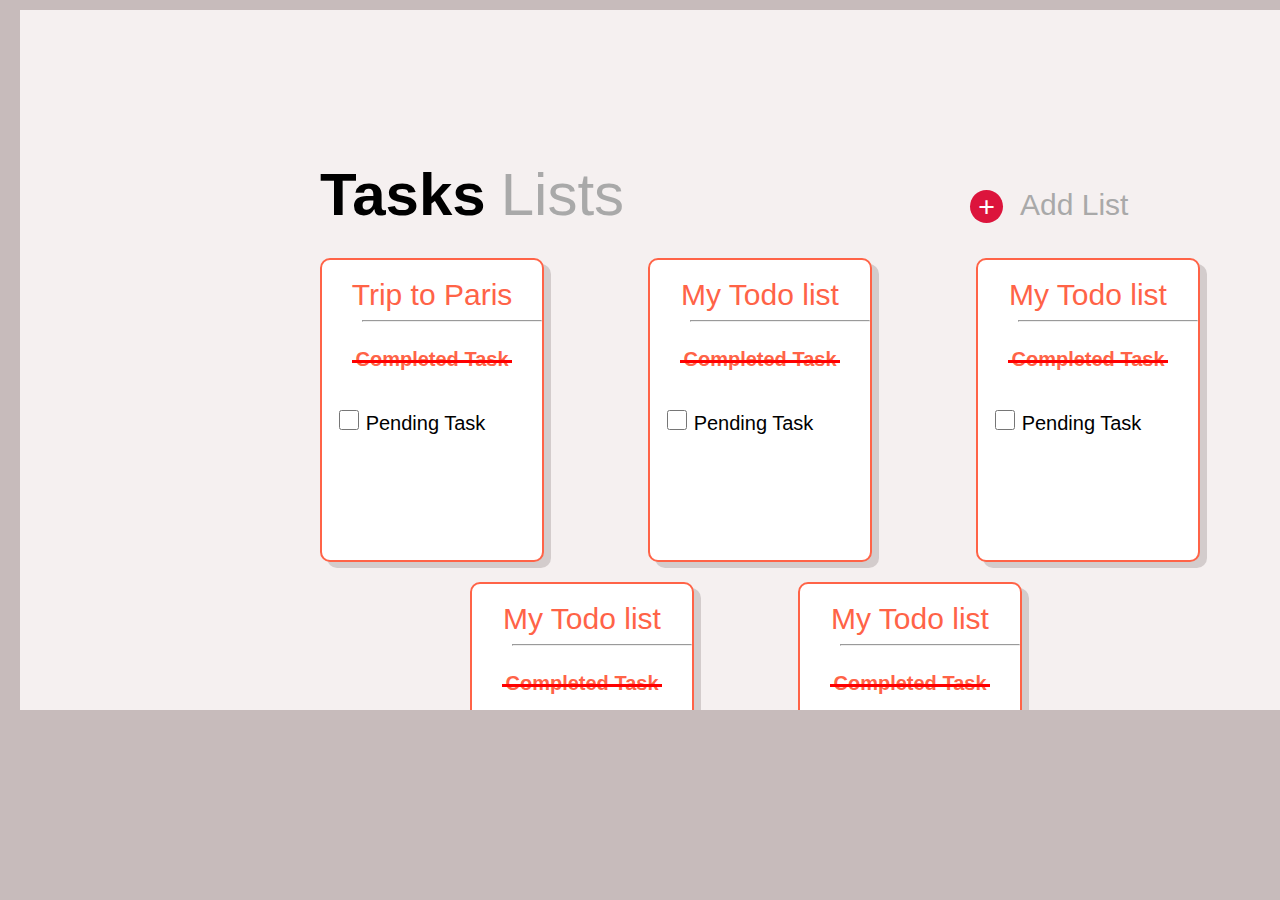
<file: index.html>
<!DOCTYPE html>
<html lang="en">
<head>
    <meta charset="UTF-8">
    <meta http-equiv="X-UA-Compatible" content="IE=edge">
    <meta name="viewport" content="width=device-width, initial-scale=1.0">
    <title>Document</title>
    <link rel="stylesheet" href="index.css">
</head>
<body>

<div class='main'>
    <div class='p'>
       <b style="font-family:Arial, Helvetica, sans-serif">Tasks</b> <span class='text'> Lists </span></div>
    <div class='plus'>
        <a style="text-decoration: none; color: white;" href="#addnew" >&#43;</a> 
    </div>

    <div class='listtext'> Add List</div> 
    
       <br> <br>
       <div class='parent child1'>
           <br>
           <span class='trip'> <a href="./trip_1.html" class="tripp"> Trip to Paris </a> </span> <hr class="hr1"> <br>
           <span class='strike'>Completed Task</span>
           <span class='strike1'> </span>
            <br> <br> 
           <input class='checkbox' type="checkbox" name="task1" id="task1">
           <label class="pending" for="task1">Pending Task</label>
       </div>  
       <div class='parent child2'>
           <br>
        <span class='trip'> My Todo list </span> <hr class="hr2"> <br>
        <span class='strike'>Completed Task</span> 
        <span class='strike2'> </span>
        <br> <br>
        <input class="checkbox" type="checkbox" name="task2" id="task2">
        <label class="pending" for="task1">Pending Task</label>
        </div>
    <div class='parent child3'>
        <br>
        <span class='trip'> My Todo list </span> <hr class="hr3"> <br>
        <span class='strike'>Completed Task</span> 
        <span class='strike3'> </span>
        <br> <br>
        <input class="checkbox" type="checkbox" name="task3" id="task2"> 
        <label class="pending" for="task1">Pending Task</label>
    </div>   
    <div class='parent child4'>
        <br>
        <span class='trip'> My Todo list </span> <hr class="hr4"> <br>
        <span class='strike'>Completed Task</span> 
        <span class='strike4'> </span>
        <br> <br>
        <input class="checkbox" type="checkbox" name="task3" id="task2"> 
        <label class="pending" for="task1">Pending Task</label>
    </div> 

    <div class='parent child5'>
        <br>
        <span class='trip'> My Todo list </span> <hr class="hr5"> <br>
        <span class='strike'>Completed Task</span> 
        <span class='strike5'> </span>
        <br> <br>
        <input class="checkbox" type="checkbox" name="task3" id="task2"> 
        <label class="pending" for="task1">Pending Task</label>
    </div> 

    <div id="addnew" class="overlay">
        <div class="popup">
            <p class="newlist">Add New List</p> <br> <br>
            <textarea class="area" name="" id="" cols="30" rows="10"></textarea> <br>
             <button class="button "type="submit">ADD</button>
             <a class="close" href="#">&times;</a>
        </div>
   

  </div>


</body>
</html>
</file>
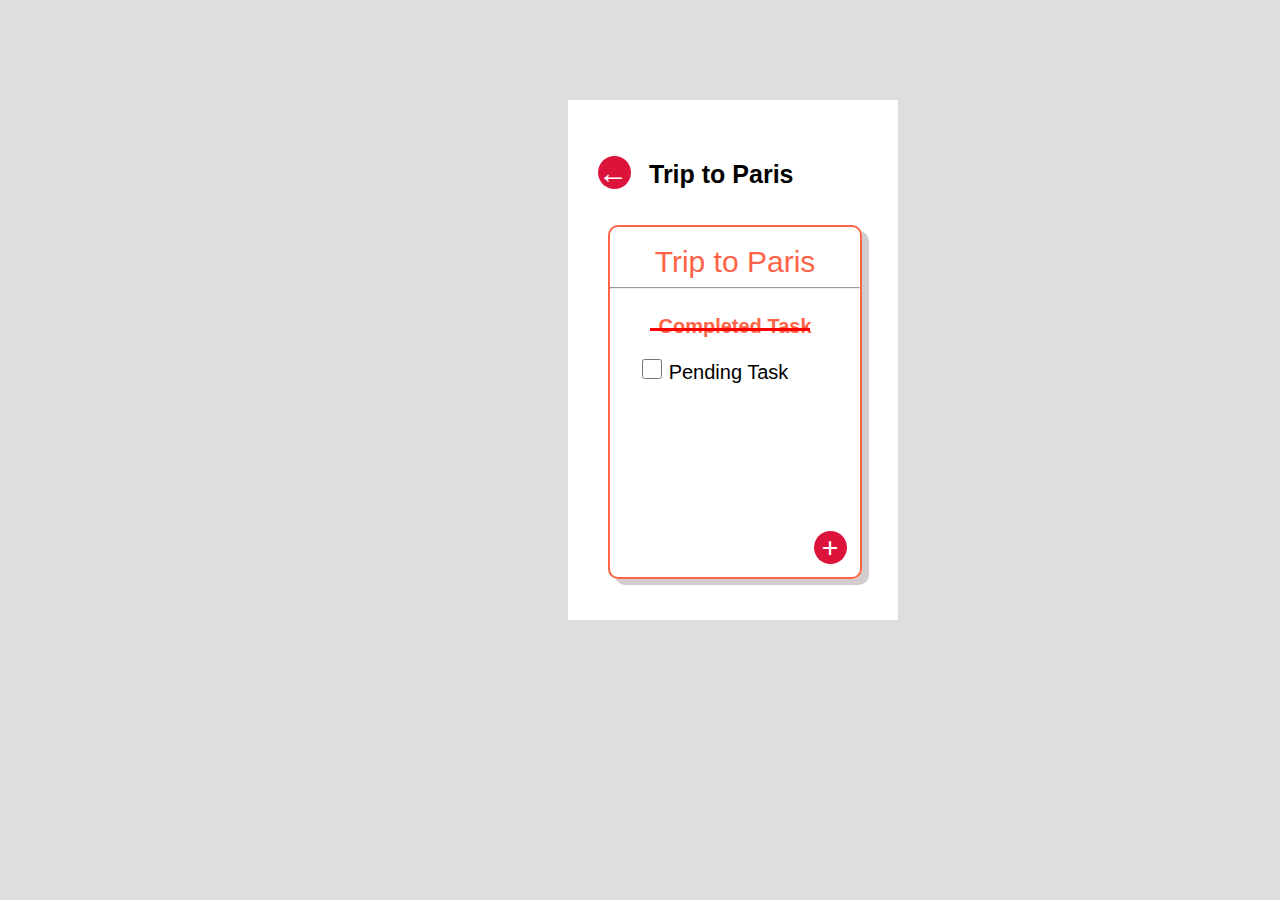
<file: trip.html>
<!DOCTYPE html>
<html lang="en">
<head>
    <meta charset="UTF-8">
    <meta http-equiv="X-UA-Compatible" content="IE=edge">
    <meta name="viewport" content="width=device-width, initial-scale=1.0">
    <title>Document</title>
    <link rel="stylesheet" href="trip.css">
</head>
<body>
    <div class='main'>
        <div class='home'>
            <a style="text-decoration: none; color: white;" href="./index.html" >&larr; </a></div> &nbsp &nbsp
               
             <span class='text1'>Trip to Paris</span>
    <br> <br> <br>
      <div class='parent'>
        <br>
       <span class='trip'> Trip to Paris </span> <hr> <br>
       <span class='strike'>Completed Task</span> 
       <span class='strike1'> </span>
       <br> <br>
       <input class="checkbox" type="checkbox" name="task2" id="task2">
       <label class="pending" for="task1">Pending Task</label>
        <div class='plus'>
        <a style="text-decoration: none; color: white;" href="#addnew" >&#43;</a> 
        </div>
    </div>
  </div>

    <div id="addnew" class="overlay">
        <div class="popup">
            <p class="newitem">Add New Todo</p> <br> <br>
            <textarea class="area" name="" id="" cols="30" rows="10"></textarea> <br>
             <button class="button "type="submit">ADD</button>
        </div>
   </div>

</body>
</html>
</body>
</html>
</file>
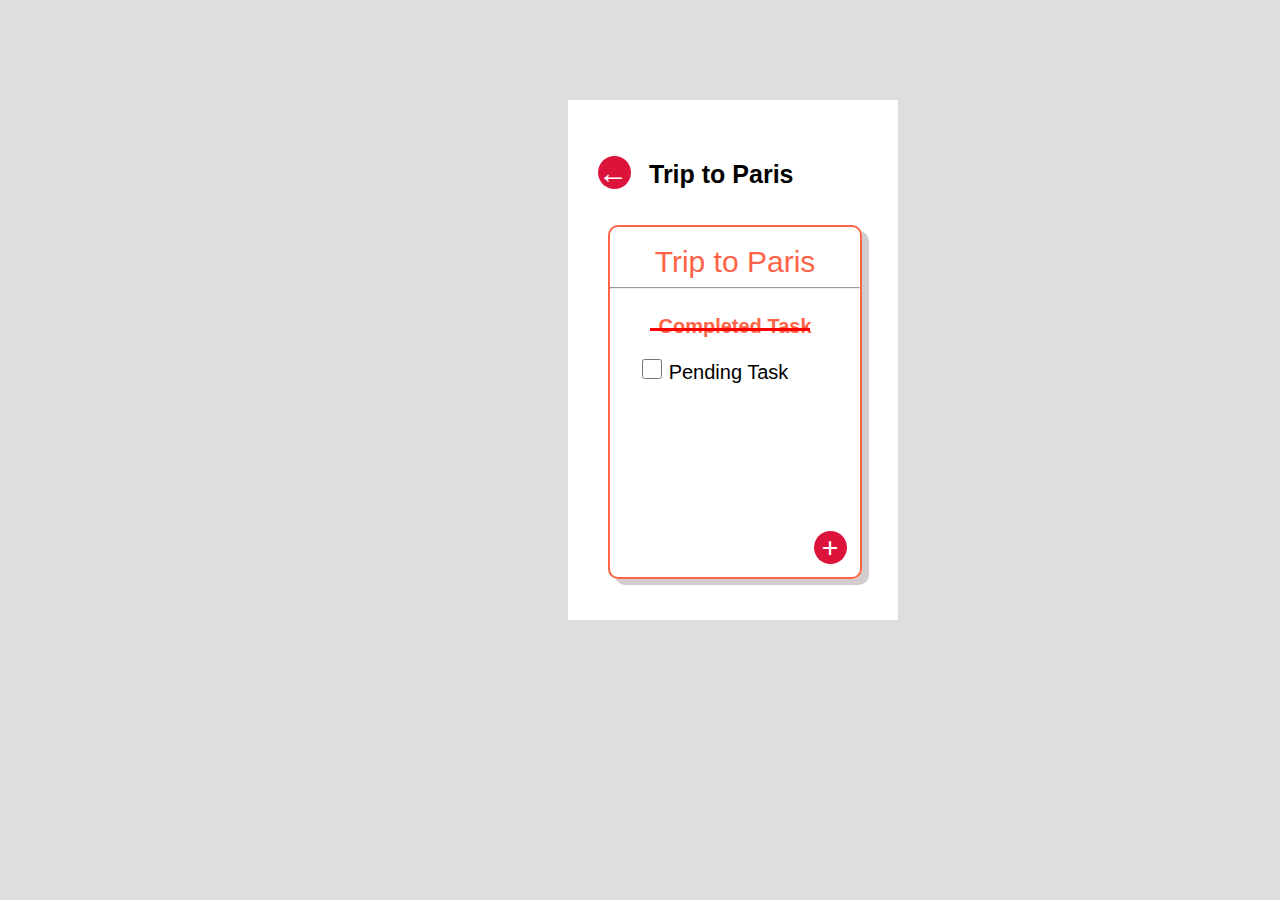
<file: trip_1.html>
<!DOCTYPE html>
<html lang="en">
<head>
    <meta charset="UTF-8">
    <meta http-equiv="X-UA-Compatible" content="IE=edge">
    <meta name="viewport" content="width=device-width, initial-scale=1.0">
    <title>Document</title>
    <link rel="stylesheet" href="trip_1.css">
</head>
<body>
    <div class='main'>
        <div class='home'>
            <a style="text-decoration: none; color: white;" href="./index.html" >&larr; </a></div> &nbsp &nbsp
               
             <span class='text1'>Trip to Paris</span>
    <br> <br> <br>
      <div class='parent'>
        <br>
       <span class='trip'> Trip to Paris </span> <hr> <br>
       <span class='strike'>Completed Task</span> 
       <span class='strike1'> </span>
       <br> <br>
       <input class="checkbox" type="checkbox" name="task2" id="task2">
       <label class="pending" for="task1">Pending Task</label>
        <div class='plus'>
        <a style="text-decoration: none; color: white;" href="#addnew" >&#43;</a> 
        </div>
    </div>
  </div>

    <div id="addnew" class="overlay">
        <div class="popup">
            <p class="newitem">Add New Todo</p> <br> <br>
            <textarea class="area" name="" id="" cols="30" rows="10"></textarea> <br>
             <button class="button "type="submit">ADD</button>
        </div>
   </div>

</body>
</html>
</body>
</html>
</file>
<file: index.css>
body
{
    margin-top: 10px;
    margin-left: 10px;
    background-color: rgb(199, 187, 187);
}
.p
{
    font-size: 60px;
    margin-top: 50px;
    margin-left: 200px;
}

.main{

    margin-top: 10px;
    margin-left: 10px;
    background-color: rgba(247, 242, 242, 0.966);
    padding: 100px;
    width: 1250px;
    height:500px;
    overflow-y: auto;
   
}

.text
{
    font-family: arial;
    font-stretch: ultra-condensed;
    color: darkgray;
   
}


.plus
{
    border: 0px solid;
    background-color: crimson;
    height: 33px;
    width: 33px;
    border-radius: 25px;
    margin-top: -40px;
    margin-left: 850px;
    text-align: center;
    font-weight: bolder;
    font-size: 30px;
    color: white;
}

.listtext
{
    font-family: arial;
    color: darkgray;
    margin-top: -35px;
    margin-left: 900px;
    display: block;
    font-size: 30px;
}

.parent
{
    border: 2px solid tomato;
    height: 300px;
    width: 220px;
    display: inline-block;
    border-radius: 10px;
    text-align: center;
    margin-left: 200px;
    box-shadow: 7px 6px rgb(211, 204, 204);
    background-color: #fff;
}

.child2
{
    margin-left: 100px;
}

.child3
{
    margin-left: 100px ;
}

.child4
{
    margin-left: 350px ;
    margin-top: 20px;
}

.child5
{
    margin-left: 100px ;
    margin-top: 20px;
}

.hr1
{
    margin-left: 40px;
}

.hr2
{
    margin-left: 40px;
}
.hr3
{
    margin-left: 40px;
}
.hr4
{
    margin-left: 40px;
}
.hr5
{
    margin-left: 40px;
}
.strike
{
    color:  tomato;
    /* text-decoration: 4px line-through;
    text-decoration-color: red ; */
    font-size: 20px;
    font-weight: bold;
    font-family: Arial, Helvetica, sans-serif;
    
    
}

.strike1
{
    width: 160px;
    border-top: 3px solid red;
    left: 0px;
    top: -22px;
    position: relative;
    display: inline-block;
}

.strike2
{
    width: 160px;
    border-top: 3px solid red;
    left: 0px;
    top: -22px;
    position: relative;
    display: inline-block;
}

.strike3
{
    width: 160px;
    border-top: 3px solid red;
    left: 0px;
    top: -22px;
    position: relative;
    display: inline-block;
}

.strike4
{
    width: 160px;
    border-top: 3px solid red;
    left: 0px;
    top: -22px;
    position: relative;
    display: inline-block;
}

.strike5
{
    width: 160px;
    border-top: 3px solid red;
    left: 0px;
    top: -22px;
    position: relative;
    display: inline-block;
}

.trip
{
    font-family: arial;
    font-stretch: ultra-condensed;
    color: tomato;
    font-size: 30px;
    text-decoration: none;
}
.tripp
{
    font-family: arial;
    font-stretch: ultra-condensed;
    color: tomato;
    font-size: 30px;
    text-decoration: none; 
}
input.checkbox
{
    font-size: 70px;
    margin-left: -40px;
    width: 20px;
    height: 20px;
}

.pending
{
   
    font-family: Arial, Helvetica, sans-serif;
    font-size: 20px;
}




.area{

    border-radius: 3px;
    border: 1px solid tomato;
    width: 300px;
    height: 30px;
    text-decoration: none;
    margin-left: 10px;

}

.button
{
    position: absolute;
    border-radius: 30px;
    background-color: orangered;
    color: white;
    width: 75px;
    height: 41px;
    font-size: 20px;
    border-color: snow;
    text-align: center;
    margin-left: -30px;

}

.overlay {
    position: fixed;
    top: 0;
    bottom: 0;
    left: 0;
    right: 0;
    background: rgba(0, 0, 0, 0.7);
    transition: opacity 500ms;
    visibility: hidden;
    opacity: 0;
  }
  .overlay:target {
    visibility: visible;
    opacity: 1;
  }


  .popup {
    border: 2px solid tomato;
    margin: 200px  auto;
    padding: 40px;
    background: #fff;
    border-radius: 5px;
    height:100px;
    width: 350px;
    position: relative;
    text-align: center;
  }

 .newlist{
    margin: -10px  auto;
     text-align: center;
     font-family: Arial, Helvetica, sans-serif;
    font-size: 20px;
    color: tomato;
 }



 @media screen and (min-width:360px) and (max-width:640px) 
 {

    body {
        margin-top: 10px;
        margin-left: 10px;
        background-color: rgb(199, 187, 187);
    }
    
    
    .p {
        font-size: 25px;
       margin-top: -20px;
       margin-left: -27px;
    }
    .main {
        margin-top: 50px;
        margin-left: 30px;
        background-color: white;
        padding: 70px;
        width: 150px;
        height: 320px;
        overflow-y: unset;
    }
    
    .text
    {
        font-family: arial;
        font-stretch: ultra-condensed;
        color: darkgray;
    }
    
    
    .plus {
        border: 0px solid;
        background-color: crimson;
        height: 30px;
        width: 30px;
        border-radius: 25px;
        margin-top: -30px;
        margin-left: 150px;
        text-align: center;
        font-weight: bolder;
        font-size: 30px;
        color: white;
    }
    
    .listtext
    {
        font-family: arial;
        font-stretch: ultra-condensed;
        color: darkgray;
        margin-top: -35px;
        margin-left: 900px;
        display: none;
        font-size: 30px;
    }
    
    .parent {
        height: 40px;
        width: 200px;
        margin-left: -30px;
        margin-top: -10px;
        border-radius: 10px;
        border: 1px solid rgb(216, 205, 205);
        box-shadow: 7px 6px rgb(211 204 204);
        display: inline-block;
        font-size: 20px;
        box-shadow: 7px 6px rgb(211 204 204);
        display: inline-block;
        font-size: 20px;
        padding-bottom: 5px;
        padding-left: 10px;
        padding-right: 10px;
    }
    .child2
    {
        margin-left: -30px;
        margin-top: -20px;
    }
    
    .child3
    {
        margin-left: -30px ;
        margin-top: -20px;
    }
    
    .child4
    {
        margin-left: -30px ;
        margin-top: -20px;
    }
    
    .child5
    {
        margin-left: -30px ;
        margin-top: -20px;
    }
    
    .hr1
   {
    margin-left: 40px;
    display: none;
   }

   .hr2
   {
    margin-left: 40px;
    display: none;
   }
   .hr3
   {
    margin-left: 40px;
    display: none;
   }
   .hr4
{
    margin-left: 40px;
    display: none;
}
.hr5
{
    margin-left: 40px;
    display: none;
}
    
   .strike
    {
        color:  tomato;
        /* text-decoration: 4px line-through;
        text-decoration-color: red ; */
        font-size: 20px;
        font-weight: bold;
        font-family: Arial, Helvetica, sans-serif;
        display:none;
        
    }
    
    .strike1
    {
        width: 160px;
        border-top: 3px solid red;
        left: 0px;
        top: -22px;
        position: relative;
        display: none;
    }
    
    .strike2
    {
        width: 160px;
        border-top: 3px solid red;
        left: 0px;
        top: -22px;
        position: relative;
        display: none;
    }
    
    .strike3
    {
        width: 160px;
        border-top: 3px solid red;
        left: 0px;
        top: -22px;
        position: relative;
        display: none;
    }
    
    .strike4
    {
        width: 160px;
        border-top: 3px solid red;
        left: 0px;
        top: -22px;
        position: relative;
        display: none;
    }
    
    .strike5
    {
        width: 160px;
        border-top: 3px solid red;
        left: 0px;
        top: -22px;
        position: relative;
        display: none;
    }
    
    .trip
    {
        
        font-size: 20px;
        font-family: sans-serif;
      font-stretch: ultra-condensed;
        color: darkgray;
        line-height: 20px;
       word-wrap: break-word;
       white-space: pre;
       padding-top: 4px;
    }
    .tripp {
        text-decoration: none;
        font-size: 20px;
        font-family: sans-serif;
      font-stretch: ultra-condensed;
        color: darkgray;
        line-height: 20px;
       word-wrap: break-word;
       white-space: pre;
       padding-top: 4px;
    }

    input.checkbox
    {
        font-size: 70px;
        margin-left: -40px;
        width: 20px;
        height: 20px;
        display: none;
    }
    
    .pending
    {
       
        font-family: Arial, Helvetica, sans-serif;
        font-size: 20px;
        display: none;
    }
    
    
    
    
    .area{
    
        border-radius: 3px;
        border: 1px solid tomato;
        width: 300px;
        height: 30px;
        text-decoration: none;
        margin-left: 10px;
    
    }
    
    .button
    {
        position: absolute;
        border-radius: 30px;
        background-color: orangered;
        color: white;
        width: 75px;
        height: 41px;
        font-size: 20px;
        border-color: snow;
        text-align: center;
        margin-left: -30px;
    
    }
    
    .overlay {
        position: fixed;
        top: 0;
        bottom: 0;
        left: 0;
        right: 0;
        background: rgba(0, 0, 0, 0.7);
        transition: opacity 500ms;
        visibility: hidden;
        opacity: 0;
      }
      .overlay:target {
        visibility: visible;
        opacity: 1;
      }
    
    
      .popup {
        border: 2px solid tomato;
      margin: 200px 55px auto;
       padding: 23px;
      background: #fff;
       border-radius: 5px;
      height: 105px;
      width: 200px;
      position: relative;
      text-align: center;
     }
    
     .newlist{
        margin: -10px  auto;
         text-align: center;
         font-family: Arial, Helvetica, sans-serif;
        font-size: 20px;
        color: tomato;
     }
    
    
     .area{
    
        border-radius: 3px;
        border: 1px solid tomato;
        width: 150px;
        height: 30px;
        text-decoration: none;
        margin-left: 10px;
    
    }
    
    .button
    {
        position: absolute;
        border-radius: 30px;
        background-color: orangered;
        color: white;
        width: 75px;
        height: 41px;
        font-size: 20px;
        border-color: snow;
        text-align: center;
        margin-left: -30px;
    
    }
    
 }
</file>
<file: trip.css>
h1 {
    font-family: sans-serif;
    margin: 10px;
    font-size: 20px;
    position: relative;
    font-style: Arial;
  }
 
  body
{
  background-color:rgb(223, 221, 221);
}


.home
{
    border: 0px solid;
    background-color: crimson;
    height: 33px;
    width: 33px;
    border-radius: 25px;
    margin-top: -120px;
    margin-left: -70px;
    font-size: 30px;
    color: white;
    display: inline-block;
}

.text1
{
    font-family: Arial;
    margin-top: 10px;
    margin-left: -2px;
    font-size: 25px;
    font-weight: bold;
}

.main{

    margin-top: 100px;
    margin-left: 560px;
    background-color : white;
    padding: 100px;
    width: 130px;
    height:360px;
    padding-top: 60px;
}

.text
{
    font-family: sans-serif;
    font-stretch: ultra-condensed;
    color: darkgray;
   
}




.plus
{
    border: 0px solid;
    background-color: crimson;
    height: 33px;
    width: 33px;
    border-radius: 25px;
    margin-top: -35px;
    margin-left: 150px;
    text-align: center;
    font-weight: bolder;
    font-size: 30px;
    color: white;
}

  .parent
{
    border: 2px solid tomato;
    height: 350px;
    width: 250px;
    display: inline-block;
    border-radius: 10px;
    text-align: center;
    margin-left: -60px;
    box-shadow: 7px 6px rgb(211, 204, 204);
    position: relative;
    
}


.strike
{
    color:  tomato;
   /* text-decoration: line-through;
    text-decoration-color:solid red ; */
    font-size: 20px;
    font-weight: bold;
    font-family: Arial, Helvetica, sans-serif;
}

.strike1
{
    position: absolute;
    width: 160px;
    border-top: 3px solid red;
    left: 40px;
    top:101px;
}

.trip
{
    font-family: arial;
    font-stretch: ultra-condensed;
    color: tomato;
    font-size: 30px;

}

input.checkbox
{
    font-size: 70px;
    margin-left: -40px;
    width: 20px;
    height: 20px;
    font-weight: bold;
}

.pending
{
   
    font-family: Arial, Helvetica, sans-serif;
    font-size: 20px;
}

.plus
{
    border: 0px solid;
    background-color: crimson;
    height: 33px;
    width: 33px;
    border-radius: 25px;
    text-align: center;
    font-weight: bolder;
    font-size: 30px;
    color: white;
    display: inline-block;
    position: relative;
    bottom: -160px;
    right: -20px;
    
}


.area{

    border-radius: 3px;
    border: 1px solid tomato;
    width: 150px;
    height: 30px;
    text-decoration: none;
    margin-left: 10px;

}

.button
{
    position: absolute;
    border-radius: 30px;
    background-color: orangered;
    color: white;
    width: 75px;
    height: 41px;
    font-size: 20px;
    border-color: snow;
    text-align: center;
    margin-left: -30px;

}

.overlay {
    position: fixed;
    top: 0;
    bottom: 0;
    left: 0;
    right: 0;
    background: rgba(0, 0, 0, 0.7);
    transition: opacity 500ms;
    visibility: hidden;
    opacity: 0;
  }
  .overlay:target {
    visibility: visible;
    opacity: 1;
  }


  .popup {
    border: 2px solid tomato;
    margin: 300px 590px auto;
    padding: 40px;
    background: #fff;
    border-radius: 5px;
    height:100px;
    width: 200px;
    position: relative;
    transition: all 5s ease-in-out;
    text-align: center;
  }

 .newitem{
    margin: -10px  auto;
     text-align: center;
     font-family: Arial, Helvetica, sans-serif;
    font-size: 20px;
    color: tomato;
 }


 @media screen and (min-width:360px) and (max-width:640px) {
    h1 {
        font-family: sans-serif;
        margin: 10px;
        font-size: 20px;
        position: relative;
        font-style: Arial;
      }
     
      body
    {
      background-color:rgb(223, 221, 221);
    }
    
    
    .home
    {
        border: 0px solid;
        background-color: crimson;
        height: 33px;
        width: 33px;
        border-radius: 25px;
        margin-top: -120px;
        margin-left: -70px;
        font-size: 30px;
        color: white;
        display: inline-block;
    }
    
    .text1
    {
        font-family: Arial;
        margin-top: 10px;
        margin-left: -2px;
        font-size: 17px;
        font-weight: bold;
    }
    
    .main{
    
        margin-top: 100px;
        margin-left: 6px;
        background-color : white;
        padding: 100px;
        width: 100px;
        height:300px;
        padding-top: 50px;
    }
    
    .text
    {
        font-family: sans-serif;
        font-stretch: ultra-condensed;
        color: darkgray;
       
    }
    
    
    
   /* 
    .plus
    {
        border: 0px solid;
        background-color: crimson;
        height: 33px;
        width: 33px;
        border-radius: 25px;
        margin-top: -35px;
        margin-left: 150px;
        text-align: center;
        font-weight: bolder;
        font-size: 30px;
        color: white;
    }
    */
      .parent
    {
        border: 2px solid tomato;
        height: 300px;
        width: 210px;
        display: inline-block;
        border-radius: 10px;
        text-align: center;
        margin-left: -60px;
        box-shadow: 7px 6px rgb(211, 204, 204);
        position: relative;
        
    }
    
    
    .strike
    {
        color:  tomato;
       /* text-decoration: line-through;
        text-decoration-color:solid red ; */
        font-size: 20px;
        font-weight: bold;
        font-family: Arial, Helvetica, sans-serif;
    }
    
    .strike1
    {
        position: absolute;
        width: 160px;
        border-top: 3px solid red;
        left: 20px;
        top: 98px;
        }
    
    .trip
    {
        font-family: arial;
        font-stretch: ultra-condensed;
        color: tomato;
        font-size: 30px;
    
    }
    
    input.checkbox
    {
        font-size: 70px;
        margin-left: -40px;
        width: 20px;
        height: 20px;
        font-weight: bold;
    }
    
    .pending
    {
       
        font-family: Arial, Helvetica, sans-serif;
        font-size: 20px;
    }
    
    .plus
    {
        border: 0px solid;
        background-color: crimson;
        height: 33px;
        width: 33px;
        border-radius: 25px;
        text-align: center;
        font-weight: bolder;
        font-size: 30px;
        color: white;
        display: inline-block;
        position: relative;
        bottom: -102px;
        right: -5px;
        
    }
    
    
    .area{
    
        border-radius: 3px;
        border: 1px solid tomato;
        width: 150px;
        height: 30px;
        text-decoration: none;
        margin-left: 10px;
    
    }
    
    .button
    {
        position: absolute;
        border-radius: 30px;
        background-color: orangered;
        color: white;
        width: 75px;
        height: 41px;
        font-size: 20px;
        border-color: snow;
        text-align: center;
        margin-left: -30px;
    
    }
    
    .overlay {
        position: fixed;
        top: 0;
        bottom: 0;
        left: 0;
        right: 0;
        background: rgba(0, 0, 0, 0.7);
        transition: opacity 500ms;
        visibility: hidden;
        opacity: 0;
      }
      .overlay:target {
        visibility: visible;
        opacity: 1;
      }
    
    
      .popup {
        border: 2px solid tomato;
        margin: 250px 40px auto;
        padding: 20px;
        background: #fff;
        border-radius: 5px;
        height:120px;
        width: 200px;
        position: relative;
        transition: all 5s ease-in-out;
        text-align: center;
      }
    
     .newitem{
        margin: -10px  auto;
         text-align: center;
         font-family: Arial, Helvetica, sans-serif;
        font-size: 20px;
        color: tomato;
     }
    }

    @media screen and (min-width:330px) and (max-width:359px) {

        h1 {
            font-family: sans-serif;
            margin: 10px;
            font-size: 20px;
            position: relative;
            font-style: Arial;
          }
         
          body
        {
          background-color:rgb(223, 221, 221);
        }
        
        
        .home
        {
            border: 0px solid;
            background-color: crimson;
            height: 33px;
            width: 33px;
            border-radius: 25px;
            margin-top: -120px;
            margin-left: -50px;
            font-size: 30px;
            color: white;
            display: inline-block;
        }
        
        .text1
        {
            font-family: Arial;
            margin-top: 10px;
            margin-left: -2px;
            font-size: 20px;
            font-weight: bold;
        }
        
        .main{
        
            margin-top: 100px;
            margin-left: 6px;
            background-color : white;
            padding: 100px;
            width: 100px;
            height:300px;
            padding-top: 50px;
        }
        
        .text
        {
            font-family: sans-serif;
            font-stretch: ultra-condensed;
            color: darkgray;
           
        }
        
        
        
        
        .plus
        {
            border: 0px solid;
            background-color: crimson;
            height: 33px;
            width: 33px;
            border-radius: 25px;
            margin-top: -35px;
            margin-left: 150px;
            text-align: center;
            font-weight: bolder;
            font-size: 30px;
            color: white;
        }
        
          .parent
        {
            border: 2px solid tomato;
            height: 280px;
            width: 200px;
            display: inline-block;
            border-radius: 10px;
            text-align: center;
            margin-left: -40px;
            box-shadow: 7px 6px rgb(211, 204, 204);
            position: relative;
            
        }
        
        
        .strike
        {
            color:  tomato;
           /* text-decoration: line-through;
            text-decoration-color:solid red ; */
            font-size: 20px;
            font-weight: bold;
            font-family: Arial, Helvetica, sans-serif;
        }
        
        .strike1
        {
            position: absolute;
            width: 160px;
            border-top: 3px solid red;
            left: 20px;
            top:95px;
        }
        
        .trip
        {
            font-family: arial;
            font-stretch: ultra-condensed;
            color: tomato;
            font-size: 25px;
        
        }
        
        input.checkbox
        {
            font-size: 70px;
            margin-left: -40px;
            width: 20px;
            height: 20px;
            font-weight: bold;
        }
        
        .pending
        {
           
            font-family: Arial, Helvetica, sans-serif;
            font-size: 20px;
        }
        
        .plus
        {
            border: 0px solid;
            background-color: crimson;
            height: 33px;
            width: 33px;
            border-radius: 25px;
            text-align: center;
            font-weight: bolder;
            font-size: 30px;
            color: white;
            display: inline-block;
            position: relative;
            bottom: -100px;
            right: -5px;
            
        }
        
        
        .area{
        
            border-radius: 3px;
            border: 1px solid tomato;
            width: 150px;
            height: 30px;
            text-decoration: none;
            margin-left: 2px;
        
        }
        
        .button
        {
            position: absolute;
            border-radius: 30px;
            background-color: orangered;
            color: white;
            width: 75px;
            height: 41px;
            font-size: 20px;
            border-color: snow;
            text-align: center;
            margin-left: -30px;
        
        }
        
        .overlay {
            position: fixed;
            top: 0;
            bottom: 0;
            left: 0;
            right: 0;
            background: rgba(0, 0, 0, 0.7);
            transition: opacity 500ms;
            visibility: hidden;
            opacity: 0;
          }
          .overlay:target {
            visibility: visible;
            opacity: 1;
          }
        
        
          .popup {
            border: 2px solid tomato;
            margin: 250px 60px auto;
            padding: 20px;
            background: #fff;
            border-radius: 5px;
            height:118px;
            width: 150px;
            position: relative;
            transition: all 5s ease-in-out;
            text-align: center;
          }
        
         .newitem{
            margin: -10px  auto;
             text-align: center;
             font-family: Arial, Helvetica, sans-serif;
            font-size: 20px;
            color: tomato;
         }
        }
</file>
<file: trip_1.css>
h1 {
    font-family: sans-serif;
    margin: 10px;
    font-size: 20px;
    position: relative;
    font-style: Arial;
  }
 
  body
{
  background-color:rgb(223, 221, 221);
}


.home
{
    border: 0px solid;
    background-color: crimson;
    height: 33px;
    width: 33px;
    border-radius: 25px;
    margin-top: -120px;
    margin-left: -70px;
    font-size: 30px;
    color: white;
    display: inline-block;
}

.text1
{
    font-family: Arial;
    margin-top: 10px;
    margin-left: -2px;
    font-size: 25px;
    font-weight: bold;
}

.main{

    margin-top: 100px;
    margin-left: 560px;
    background-color : white;
    padding: 100px;
    width: 130px;
    height:360px;
    padding-top: 60px;
}

.text
{
    font-family: sans-serif;
    font-stretch: ultra-condensed;
    color: darkgray;
   
}




.plus
{
    border: 0px solid;
    background-color: crimson;
    height: 33px;
    width: 33px;
    border-radius: 25px;
    margin-top: -35px;
    margin-left: 150px;
    text-align: center;
    font-weight: bolder;
    font-size: 30px;
    color: white;
}

  .parent
{
    border: 2px solid tomato;
    height: 350px;
    width: 250px;
    display: inline-block;
    border-radius: 10px;
    text-align: center;
    margin-left: -60px;
    box-shadow: 7px 6px rgb(211, 204, 204);
    position: relative;
    
}


.strike
{
    color:  tomato;
   /* text-decoration: line-through;
    text-decoration-color:solid red ; */
    font-size: 20px;
    font-weight: bold;
    font-family: Arial, Helvetica, sans-serif;
}

.strike1
{
    position: absolute;
    width: 160px;
    border-top: 3px solid red;
    left: 40px;
    top:101px;
}

.trip
{
    font-family: arial;
    font-stretch: ultra-condensed;
    color: tomato;
    font-size: 30px;

}

input.checkbox
{
    font-size: 70px;
    margin-left: -40px;
    width: 20px;
    height: 20px;
    font-weight: bold;
}

.pending
{
   
    font-family: Arial, Helvetica, sans-serif;
    font-size: 20px;
}

.plus
{
    border: 0px solid;
    background-color: crimson;
    height: 33px;
    width: 33px;
    border-radius: 25px;
    text-align: center;
    font-weight: bolder;
    font-size: 30px;
    color: white;
    display: inline-block;
    position: relative;
    bottom: -160px;
    right: -20px;
    
}


.area{

    border-radius: 3px;
    border: 1px solid tomato;
    width: 150px;
    height: 30px;
    text-decoration: none;
    margin-left: 10px;

}

.button
{
    position: absolute;
    border-radius: 30px;
    background-color: orangered;
    color: white;
    width: 75px;
    height: 41px;
    font-size: 20px;
    border-color: snow;
    text-align: center;
    margin-left: -30px;

}

.overlay {
    position: fixed;
    top: 0;
    bottom: 0;
    left: 0;
    right: 0;
    background: rgba(0, 0, 0, 0.7);
    transition: opacity 500ms;
    visibility: hidden;
    opacity: 0;
  }
  .overlay:target {
    visibility: visible;
    opacity: 1;
  }


  .popup {
    border: 2px solid tomato;
    margin: 300px 590px auto;
    padding: 40px;
    background: #fff;
    border-radius: 5px;
    height:100px;
    width: 200px;
    position: relative;
    text-align: center;
  }

 .newitem{
    margin: -10px  auto;
     text-align: center;
     font-family: Arial, Helvetica, sans-serif;
    font-size: 20px;
    color: tomato;
 }


@media screen and (min-width:362px) and (max-width:640px) {

        h1 {
            font-family: sans-serif;
            margin: 10px;
            font-size: 20px;
            position: relative;
            font-style: Arial;
          }
         
          body
        {
          background-color:rgb(223, 221, 221);
        }
        
        
        .home
        {
            border: 0px solid;
            background-color: crimson;
            height: 33px;
            width: 33px;
            border-radius: 25px;
            margin-top: -120px;
            margin-left: -50px;
            font-size: 30px;
            color: white;
            display: inline-block;
        }
        
        .text1
        {
            font-family: Arial;
             margin-top: 5px;
            margin-left: -2px;
             font-size: 20px;
              font-weight: bold;
        }
        
        .main{
                
            margin-top: 50px;
           margin-left: 30px;
            background-color: white;
           padding: 70px;
           width: 150px;
            height: 320px;
        
        }
        
        .text
        {
            font-family: sans-serif;
            font-stretch: ultra-condensed;
            color: darkgray;
           
        }
        
        
        .plus
        {
            border: 0px solid;
            background-color: crimson;
            height: 33px;
            width: 33px;
            border-radius: 25px;
            margin-top: -35px;
            margin-left: 150px;
            text-align: center;
            font-weight: bolder;
            font-size: 30px;
            color: white;
        }
        
          .parent
        {
            border: 2px solid tomato;
            height: 300px;
            width: 210px;
            display: inline-block;
            border-radius: 10px;
            text-align: center;
            margin-left:-35px;
            box-shadow: 7px 6px rgb(211 204 204);
            position: relative;
            
        }
        
        
        .strike
        {
            color:  tomato;
           /* text-decoration: line-through;
            text-decoration-color:solid red ; */
            font-size: 20px;
            font-weight: bold;
            font-family: Arial, Helvetica, sans-serif;
        }
        
        .strike1
        {
            position: absolute;
            width: 160px;
            border-top: 3px solid red;
            left: 20px;
            top:95px;
        }
        
        .trip
        {
            font-family: arial;
            font-stretch: ultra-condensed;
            color: tomato;
            font-size: 25px;
        
        }
        
        input.checkbox
        {
            font-size: 70px;
            margin-left: -40px;
            width: 20px;
            height: 20px;
            font-weight: bold;
        }
        
        .pending
        {
           
            font-family: Arial, Helvetica, sans-serif;
            font-size: 20px;
        }
        
        .plus
        {
            border: 0px solid;
            background-color: crimson;
            height: 33px;
            width: 33px;
            border-radius: 25px;
            text-align: center;
            font-weight: bolder;
            font-size: 30px;
            color: white;
            display: inline-block;
            position: relative;
            bottom: -100px;
            right: -5px;
            
        }
        
        
        .area{
        
            border-radius: 3px;
            border: 1px solid tomato;
            width: 150px;
            height: 30px;
            text-decoration: none;
            margin-left: 2px;
        
        }
        
        .button
        {
            position: absolute;
            border-radius: 30px;
            background-color: orangered;
            color: white;
            width: 75px;
            height: 41px;
            font-size: 20px;
            border-color: snow;
            text-align: center;
            margin-left: -30px;
        
        }
        
        .overlay {
            position: fixed;
            top: 0;
            bottom: 0;
            left: 0;
            right: 0;
            background: rgba(0, 0, 0, 0.7);
            transition: opacity 500ms;
            visibility: hidden;
            opacity: 0;
          }
          .overlay:target {
            visibility: visible;
            opacity: 1;
          }
        
        
          .popup {
            border: 2px solid tomato;
           margin: 250px 85px auto;
             padding: 20px;
            background: #fff;
             border-radius: 5px;
              height: 118px;
               width: 150px;
               position: relative;
                  text-align: center;
           }
          
        
         .newitem{
            margin: -10px  auto;
             text-align: center;
             font-family: Arial, Helvetica, sans-serif;
            font-size: 20px;
            color: tomato;
         }
        }
</file>
